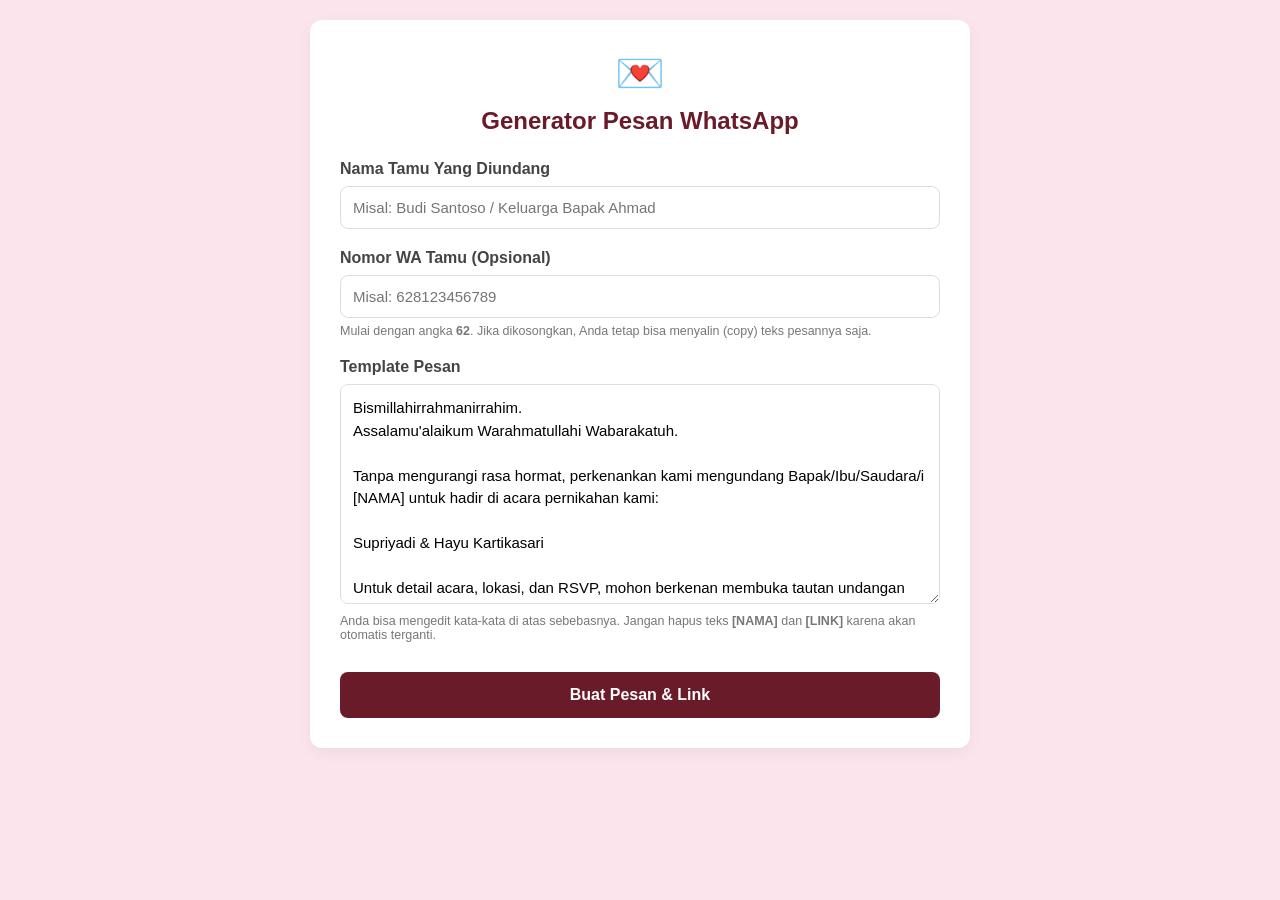
<file: share.html>
<!DOCTYPE html>
<html lang="id">

<head>
    <meta charset="UTF-8">
    <meta name="viewport" content="width=device-width, initial-scale=1.0">
    <title>Generator Undangan WA - Supri & Hayu</title>
    <style>
        body {
            font-family: 'Segoe UI', Tahoma, Geneva, Verdana, sans-serif;
            background-color: #fce4ec;
            /* Warna pink lembut disesuaikan dengan tema wedding */
            padding: 20px;
            margin: 0;
        }

        .container {
            max-width: 600px;
            margin: 0 auto;
            background: #fff;
            padding: 30px;
            border-radius: 12px;
            box-shadow: 0 4px 15px rgba(0, 0, 0, 0.05);
        }

        h2 {
            text-align: center;
            color: #6a1b29;
            /* Warna burgundy */
            margin-top: 0;
            margin-bottom: 25px;
        }

        .form-group {
            margin-bottom: 20px;
        }

        label {
            display: block;
            font-weight: 600;
            margin-bottom: 8px;
            color: #444;
        }

        input[type="text"],
        input[type="number"],
        textarea {
            width: 100%;
            padding: 12px;
            border: 1px solid #ddd;
            border-radius: 8px;
            box-sizing: border-box;
            font-family: inherit;
            font-size: 15px;
            transition: border-color 0.3s;
        }

        input:focus,
        textarea:focus {
            outline: none;
            border-color: #6a1b29;
        }

        textarea {
            height: 220px;
            resize: vertical;
            line-height: 1.5;
        }

        .btn {
            display: inline-block;
            width: 100%;
            padding: 14px;
            background-color: #25D366;
            /* Warna khas WhatsApp */
            color: white;
            border: none;
            border-radius: 8px;
            font-size: 16px;
            font-weight: bold;
            cursor: pointer;
            text-align: center;
            text-decoration: none;
            margin-top: 10px;
            transition: opacity 0.3s;
            box-sizing: border-box;
        }

        .btn:hover {
            opacity: 0.9;
        }

        .btn-secondary {
            background-color: #6a1b29;
        }

        /* Burgundy */
        .btn-outline {
            background-color: transparent;
            color: #6a1b29;
            border: 2px solid #6a1b29;
        }

        .btn-outline:hover {
            background-color: #f9f0f2;
        }

        .result {
            margin-top: 25px;
            padding: 20px;
            background: #f8f9fa;
            border: 1px solid #eee;
            border-radius: 8px;
            display: none;
        }

        .note {
            font-size: 12.5px;
            color: #777;
            margin-top: 6px;
        }

        .header-icon {
            text-align: center;
            font-size: 40px;
            margin-bottom: 10px;
        }
    </style>
</head>

<body>

    <div class="container">
        <div class="header-icon">💌</div>
        <h2>Generator Pesan WhatsApp</h2>

        <div class="form-group" style="display: none;">
            <label for="domain">Tautan Website Undangan Anda</label>
            <input type="text" id="domain" value="https://fakiee19.github.io/wedding-invitation-supri-hayu/" readonly>
        </div>

        <div class="form-group">
            <label for="name">Nama Tamu Yang Diundang</label>
            <input type="text" id="name" placeholder="Misal: Budi Santoso / Keluarga Bapak Ahmad">
        </div>

        <div class="form-group">
            <label for="phone">Nomor WA Tamu (Opsional)</label>
            <input type="number" id="phone" placeholder="Misal: 628123456789">
            <div class="note">Mulai dengan angka <strong>62</strong>. Jika dikosongkan, Anda tetap bisa menyalin (copy)
                teks pesannya saja.</div>
        </div>

        <div class="form-group">
            <label for="template">Template Pesan</label>
            <textarea id="template">Bismillahirrahmanirrahim.
Assalamu'alaikum Warahmatullahi Wabarakatuh.

Tanpa mengurangi rasa hormat, perkenankan kami mengundang Bapak/Ibu/Saudara/i [NAMA] untuk hadir di acara pernikahan kami:

Supriyadi & Hayu Kartikasari

Untuk detail acara, lokasi, dan RSVP, mohon berkenan membuka tautan undangan berikut:
[LINK]

Merupakan suatu kehormatan dan kebahagiaan bagi kami apabila Bapak/Ibu/Saudara/i berkenan hadir. Atas perhatian serta doa restunya, kami ucapkan terima kasih.

Wassalamu'alaikum Warahmatullahi Wabarakatuh.
Hormat kami,
Supriyadi & Hayu Kartikasari</textarea>
            <div class="note">Anda bisa mengedit kata-kata di atas sebebasnya. Jangan hapus teks <strong>[NAMA]</strong>
                dan <strong>[LINK]</strong> karena akan otomatis terganti.</div>
        </div>

        <button class="btn btn-secondary" onclick="generateLink()">Buat Pesan & Link</button>

        <div id="resultBox" class="result">
            <strong style="color: #444;">Hasil Pesan:</strong>
            <pre id="finalText"
                style="white-space: pre-wrap; font-family: inherit; margin-top: 10px; font-size: 14.5px; color: #333;"></pre>

            <button class="btn btn-outline" style="margin-top: 15px;" onclick="copyText()">1. Copy Teksnya Saja</button>
            <a href="#" id="waLink" target="_blank" class="btn" style="display: none; margin-top: 10px;">2. Buka & Kirim
                Langsung di WhatsApp</a>
        </div>
    </div>

    <script>
        function generateLink() {
            const domain = document.getElementById('domain').value.trim();
            const name = document.getElementById('name').value.trim();
            const phone = document.getElementById('phone').value.trim();
            const template = document.getElementById('template').value;

            if (!domain || !name) {
                alert('Domain dan Nama Tamu wajib diisi terlebih dahulu!');
                return;
            }

            // Hapus garis miring di akhir url jika ada
            const cleanDomain = domain.replace(/\/$/, "");

            // Buat link personal dengan fitur ?to=
            const personalLink = `${cleanDomain}/?to=${encodeURIComponent(name)}`;

            // Ganti placeholder template
            let finalText = template.replace('[NAMA]', name).replace('[LINK]', personalLink);

            // Tampilkan kotak hasil
            document.getElementById('resultBox').style.display = 'block';
            document.getElementById('finalText').textContent = finalText;

            // Siapkan tombol WA Link jika nomor diisi
            const waLinkBtn = document.getElementById('waLink');
            if (phone) {
                let cleanPhone = phone.replace(/\D/g, ''); // Hapus selain angka
                if (cleanPhone.startsWith('0')) {
                    cleanPhone = '62' + cleanPhone.substring(1); // Ubah 0 jadi 62
                }
                const waUrl = `https://wa.me/${cleanPhone}?text=${encodeURIComponent(finalText)}`;
                waLinkBtn.href = waUrl;
                waLinkBtn.style.display = 'inline-block';
            } else {
                waLinkBtn.style.display = 'none';
            }
        }

        function copyText() {
            const textToCopy = document.getElementById('finalText').textContent;
            navigator.clipboard.writeText(textToCopy).then(() => {
                alert('Teks berhasil di-copy! Silakan paste (tempel) di chat WhatsApp Anda.');
            }).catch(err => {
                alert('Gagal meng-copy teks.');
            });
        }
    </script>

</body>

</html>
</file>
